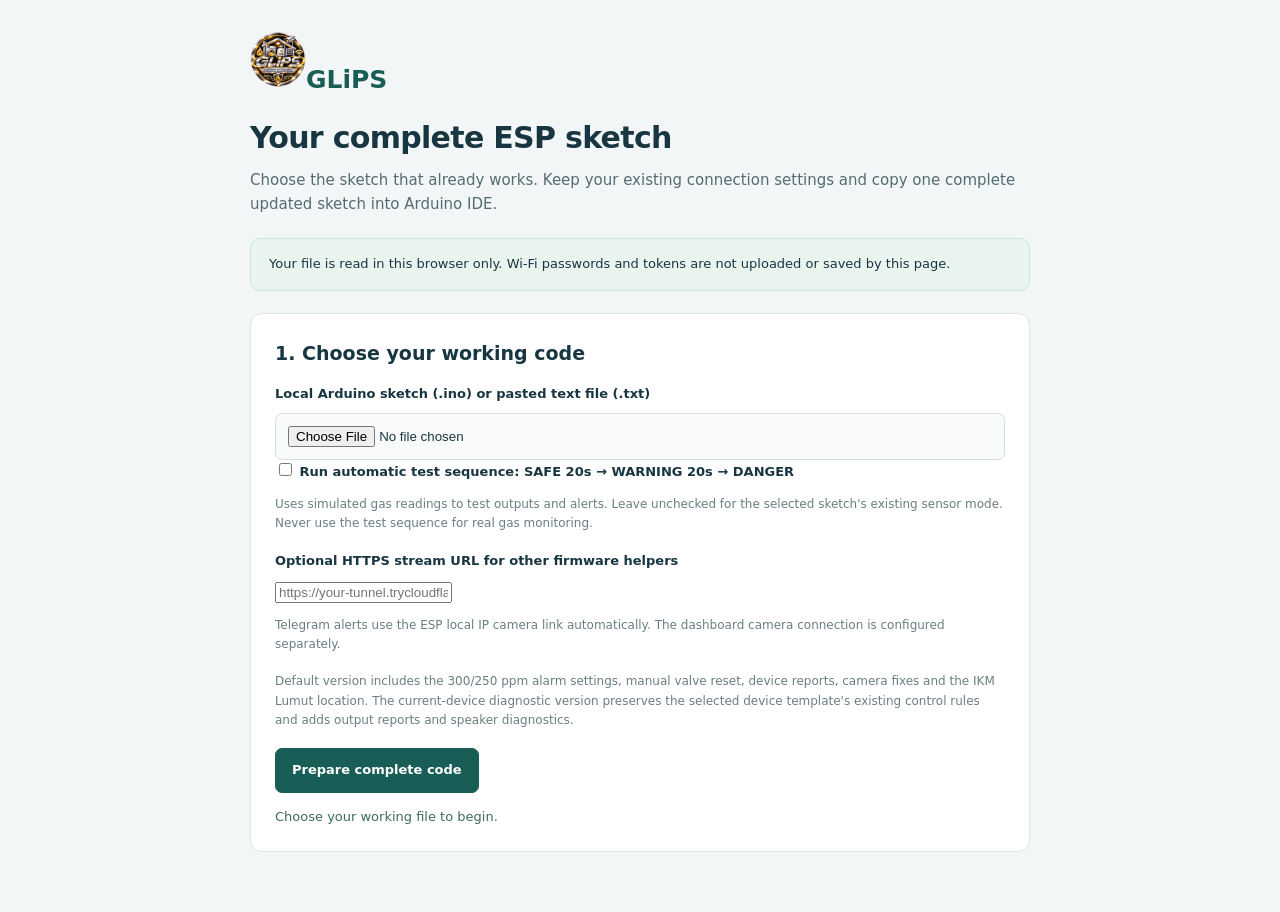
<file: firmware/prepare-sketch.html>
<!doctype html>
<html lang="en">
<head>
  <meta charset="UTF-8">
  <meta name="viewport" content="width=device-width, initial-scale=1">
  <meta http-equiv="Content-Security-Policy" content="default-src 'self'; script-src 'self'; style-src 'self'; connect-src 'self'; object-src 'none'; base-uri 'none'; form-action 'none'">
  <title>Prepare complete ESP sketch | GLiPS</title>
  <link rel="stylesheet" href="prepare-sketch.css">
  <script src="prepare-sketch.js?v=warning-voice-6" defer></script>
</head>
<body>
<main>
  <a class="brand" href="../dashboard.html"><img src="../assets/brand/glips-logo.png" alt="" width="56" height="56" style="vertical-align:middle;object-fit:contain;margin-right:10px">GLiPS</a>
  <h1>Your complete ESP sketch</h1>
  <p class="intro">Choose the sketch that already works. Keep your existing connection settings and copy one complete updated sketch into Arduino IDE.</p>
  <aside>Your file is read in this browser only. Wi-Fi passwords and tokens are not uploaded or saved by this page.</aside>
  <section>
    <h2>1. Choose your working code</h2>
    <label for="workingSketch">Local Arduino sketch (.ino) or pasted text file (.txt)</label>
    <input id="workingSketch" type="file" accept=".ino,.txt,text/plain">
    <label><input id="testSequence" type="checkbox"> Run automatic test sequence: SAFE 20s → WARNING 20s → DANGER</label>
    <p class="hint">Uses simulated gas readings to test outputs and alerts. Leave unchecked for the selected sketch's existing sensor mode. Never use the test sequence for real gas monitoring.</p>
    <label for="telegramCameraUrl">Optional HTTPS stream URL for other firmware helpers</label>
    <input id="telegramCameraUrl" type="url" placeholder="https://your-tunnel.trycloudflare.com/stream" autocomplete="off">
    <p class="hint">Telegram alerts use the ESP local IP camera link automatically. The dashboard camera connection is configured separately.</p>
    <p class="hint" id="versionHint">Default version includes the 300/250 ppm alarm settings, manual valve reset, device reports, camera fixes and the IKM Lumut location. The current-device diagnostic version preserves the selected device template's existing control rules and adds output reports and speaker diagnostics.</p>
    <button id="prepareButton" type="button">Prepare complete code</button>
    <p id="prepareStatus" role="status" aria-live="polite">Choose your working file to begin.</p>
  </section>
  <section id="resultSection" hidden>
    <h2>2. Copy and upload</h2>
    <p>In your existing Arduino sketch, select all the old code and paste this complete version. Compile with your existing ESP32-S3 board settings, then upload.</p>
    <div class="actions"><button id="copyButton" type="button" disabled>Copy full code</button><button id="downloadButton" type="button" class="secondary" disabled>Download GLiPS.ino</button></div>
    <label for="completeSketch">Complete code — contains your private connection settings</label>
    <textarea id="completeSketch" readonly spellcheck="false" autocomplete="off" rows="16"></textarea>
    <p class="hint">Keep this filled copy private. A complete sketch still needs a successful board compile and device test.</p>
  </section>
</main>
</body>
</html>
</file>
<file: firmware/prepare-sketch.css>
* { box-sizing: border-box; }
body { margin: 0; background: #f3f6f6; color: #183642; font: 15px/1.6 system-ui, sans-serif; }
main { max-width: 820px; padding: 32px 20px 60px; margin: auto; }
.brand { color: #185d56; font-size: 25px; font-weight: 750; text-decoration: none; }
h1 { font-size: 30px; line-height: 1.2; letter-spacing: -.7px; margin: 20px 0 12px; }
h2 { font-size: 19px; margin: 0 0 16px; }
p { margin: 0 0 16px; }
.intro { color: #536c73; }
aside { background: #eaf4ef; border: 1px solid #cfe3d9; border-radius: 10px; padding: 15px 18px; font-size: 13px; margin: 22px 0; }
section { background: #fff; border: 1px solid #dde6e7; border-radius: 12px; padding: 24px; margin-top: 18px; }
label { display: block; font-size: 13px; font-weight: 600; margin-bottom: 8px; }
input[type=file] { display: block; width: 100%; padding: 12px; border: 1px solid #d2dfe0; border-radius: 7px; background: #f9fbfa; }
.hint { color: #6a7e83; font-size: 12px; margin: 12px 0 18px; }
button { cursor: pointer; padding: 11px 16px; color: #fff; background: #185d56; border: 1px solid #185d56; border-radius: 7px; font: inherit; font-size: 13px; font-weight: 600; }
button.secondary { background: #fff; color: #185d56; border-color: #bcd2cc; }
button:disabled { opacity: .55; cursor: wait; }
.actions { display: flex; flex-wrap: wrap; gap: 10px; margin: 18px 0; }
textarea { width: 100%; resize: vertical; font: 12px/1.5 ui-monospace, monospace; padding: 14px; border: 1px solid #d2dfe0; border-radius: 7px; }
#prepareStatus { margin: 14px 0 0; font-size: 13px; color: #3c6c59; }
#prepareStatus.error { color: #aa3737; }
[hidden] { display: none !important; }
:focus-visible { outline: 2px solid #258779; outline-offset: 3px; }
@media(max-width:500px) { main { padding: 22px 14px 40px; } section { padding: 19px; } h1 { font-size: 26px; } .actions button { width: 100%; } }
</file>
